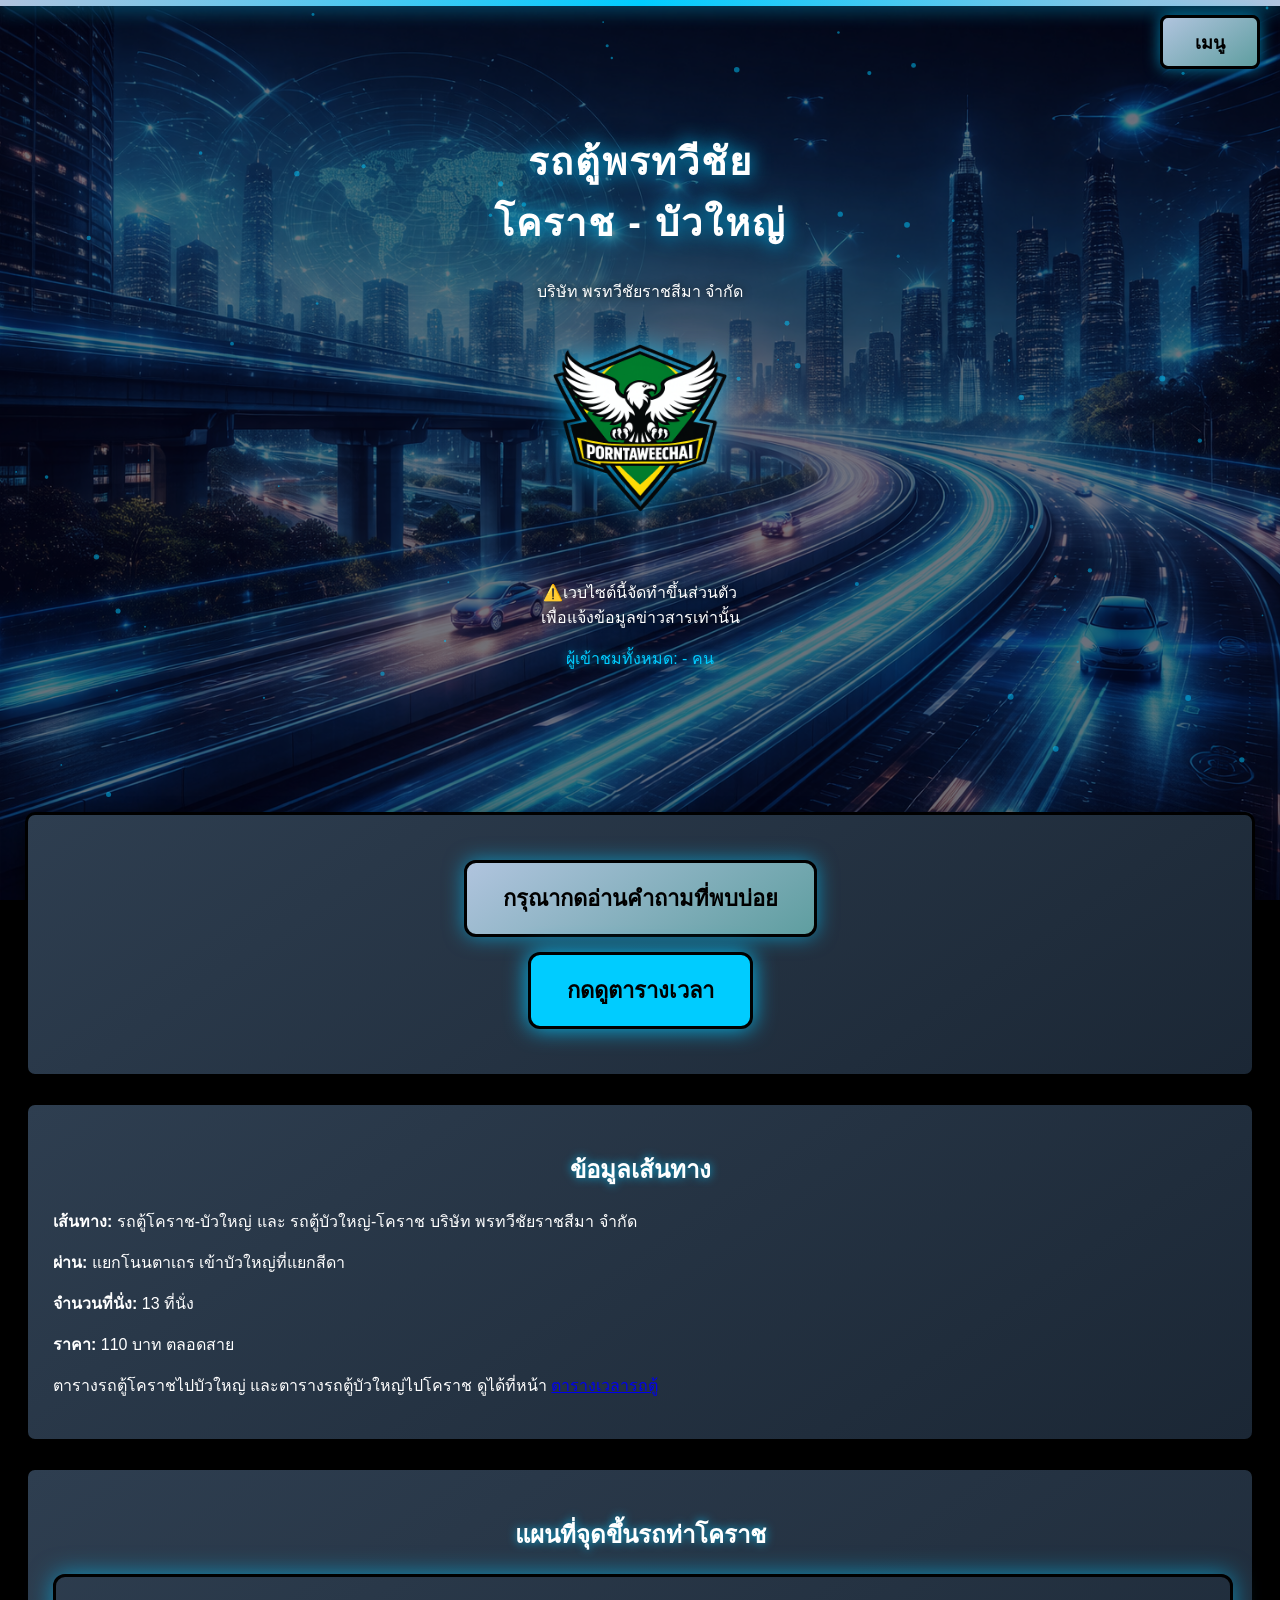
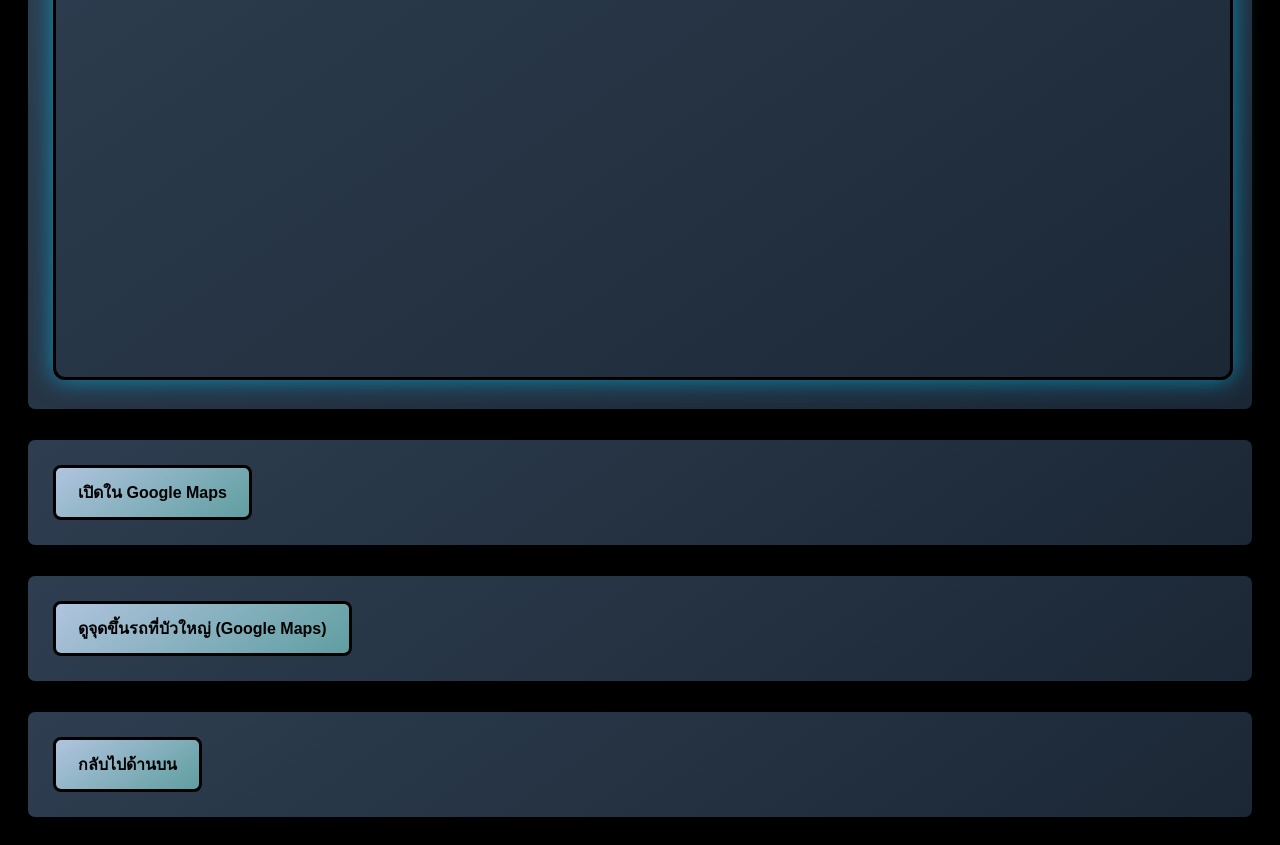
<file: index.html>
<!DOCTYPE html>
<html lang="th">
<head>
<meta charset="UTF-8">
<meta name="viewport" content="width=device-width, initial-scale=1.0">
<meta name="robots" content="index, follow, max-image-preview:large">
<meta name="googlebot" content="index, follow">
<meta name="description" content="ตารางรถตู้ โคราช-บัวใหญ่ บริษัท พรทวีชัยราชสีมา ราคา 110 บาท ตลอดสาย 13 ที่นั่ง จุดขึ้นรถท่าโคราชและบัวใหญ่ ผ่านแยกโนนตาเถร แยกสีดา">
<meta name="keywords" content="รถตู้โคราช บัวใหญ่, รถตู้บัวใหญ่ โคราช, ตารางรถตู้โคราช บัวใหญ่, พรทวีชัย, รถตู้พรทวีชัย, รถตู้นครราชสีมา บัวใหญ่, จุดขึ้นรถตู้โคราช, จุดขึ้นรถตู้บัวใหญ่">
<meta name="author" content="บริษัท พรทวีชัยราชสีมา จำกัด">
<meta name="geo.region" content="TH-30">
<meta name="geo.placename" content="นครราชสีมา">
<link rel="canonical" href="https://robberntd-bot.github.io/van-korat-buayai/">
<link rel="icon" href="favicon-48.png" type="image/png" sizes="48x48">
<link rel="icon" href="favicon.svg" type="image/svg+xml" sizes="48x48">
<link rel="apple-touch-icon" href="apple-touch-icon.png">
<link rel="manifest" href="site.webmanifest">
<meta property="og:type" content="website">
<meta property="og:locale" content="th_TH">
<meta property="og:site_name" content="รถตู้พรทวีชัย โคราช-บัวใหญ่">
<meta property="og:title" content="รถตู้ โคราช - บัวใหญ่ | ตารางเวลา ราคา 110 บาท">
<meta property="og:description" content="ตารางรถตู้พรทวีชัย โคราช-บัวใหญ่ ราคา 110 บาท ตลอดสาย 13 ที่นั่ง จุดขึ้นท่าโคราชและบัวใหญ่">
<meta property="og:url" content="https://robberntd-bot.github.io/van-korat-buayai/">
<meta property="og:image" content="https://robberntd-bot.github.io/van-korat-buayai/images/logo.png">
<meta name="twitter:card" content="summary">
<meta name="twitter:title" content="รถตู้ โคราช - บัวใหญ่ | พรทวีชัยราชสีมา">
<meta name="twitter:description" content="ตารางรถตู้ โคราช-บัวใหญ่ ราคา 110 บาท จุดขึ้นรถท่าโคราชและบัวใหญ่">
<meta name="twitter:image" content="https://robberntd-bot.github.io/van-korat-buayai/images/logo.png">
<title>รถตู้ โคราช - บัวใหญ่ | ตารางเวลา ราคา 110 บาท พรทวีชัย</title>
<link rel="stylesheet" href="css/style.css">
<style>
.big-btn {
  display: block;
  width: fit-content;
  margin: 15px auto;
  padding: 18px 36px;
  font-size: 22px;
  font-weight: bold;
  text-align: center;
  background: linear-gradient(145deg, #b0c4de, #5f9ea0);
  color: #000;
  border: 3px solid black;
  border-radius: 12px;
  text-decoration: none;
  box-shadow: 0 0 20px rgba(0,200,255,0.6);
  transition: 0.3s;
}
.big-btn:hover {
  transform: scale(1.05);
  box-shadow: 0 0 30px rgba(0,200,255,0.9);
}
@media (max-width: 768px) {
  .big-btn {
    font-size: 18px;
    padding: 16px 28px;
  }
}
/* ปุ่มดูตารางเวลา: สีฟ้าสว่าง ให้เด่นกว่าปุ่มอื่น */
.big-btn.btn-schedule {
  background: #00ccff;
  box-shadow: 0 0 22px rgba(0,200,255,0.9);
}
.big-btn.btn-schedule:hover {
  background: #4ddcff;
}
</style>
<script type="application/ld+json">
{
  "@context": "https://schema.org",
  "@type": "Service",
  "name": "รถตู้พรทวีชัย โคราช-บัวใหญ่",
  "serviceType": "รถตู้โดยสาร",
  "description": "รถตู้สาย โคราช-บัวใหญ่ บริษัท พรทวีชัยราชสีมา จำกัด ราคา 110 บาท ตลอดสาย 13 ที่นั่ง ผ่านแยกโนนตาเถร เข้าบัวใหญ่ที่แยกสีดา",
  "url": "https://robberntd-bot.github.io/van-korat-buayai/",
  "image": "https://robberntd-bot.github.io/van-korat-buayai/images/logo.png",
  "areaServed": ["นครราชสีมา", "บัวใหญ่"],
  "provider": {
    "@type": "Organization",
    "name": "บริษัท พรทวีชัยราชสีมา จำกัด",
    "logo": "https://robberntd-bot.github.io/van-korat-buayai/apple-touch-icon.png"
  },
  "offers": {
    "@type": "Offer",
    "price": "110",
    "priceCurrency": "THB",
    "description": "ค่าโดยสารตลอดสาย 110 บาท"
  }
}
</script>
</head>
<body>
<canvas id="particle-canvas"></canvas>
<div class="metal-bar"></div>
<div class="menu-toggle" onclick="toggleMenu()">เมนู</div>
<nav id="sideMenu" class="side-menu">
  <a href="index.html">หน้าแรก</a>
  <a href="schedule.html">ตารางเวลา</a>
  <a href="faq.html">คำถามที่พบบ่อย</a>
</nav>
<header class="hero">
  <div class="hero-inner">
    <h1>รถตู้พรทวีชัย<br>โคราช - บัวใหญ่</h1>
    <p>บริษัท พรทวีชัยราชสีมา จำกัด</p>
    <img src="images/logo.png" alt="โลโก้รถตู้พรทวีชัย โคราช บัวใหญ่" class="hero-logo">
    <p>⚠️เวบไซต์นี้จัดทำขึ้นส่วนตัว<br>เพื่อแจ้งข้อมูลข่าวสารเท่านั้น</p>
    <p class="visitor-count" style="margin-top: 15px; font-size: 16px; color: #00ccff; text-shadow: 0 0 10px rgba(0,200,255,0.8);">
      ผู้เข้าชมทั้งหมด: <span id="visitor-count">กำลังโหลด...</span> คน
    </p>
  </div>
</header>
<section class="card center" style="text-align: center; padding: 30px 20px;">
  <a href="faq.html" class="big-btn">กรุณากดอ่านคำถามที่พบบ่อย</a>
  <a href="schedule.html" class="big-btn btn-schedule">กดดูตารางเวลา</a>
</section>
<section class="card">
  <h2>ข้อมูลเส้นทาง</h2>
  <p><strong>เส้นทาง:</strong> รถตู้โคราช-บัวใหญ่ และ รถตู้บัวใหญ่-โคราช บริษัท พรทวีชัยราชสีมา จำกัด</p>
  <p><strong>ผ่าน:</strong> แยกโนนตาเถร เข้าบัวใหญ่ที่แยกสีดา</p>
  <p><strong>จำนวนที่นั่ง:</strong> 13 ที่นั่ง</p>
  <p><strong>ราคา:</strong> 110 บาท ตลอดสาย</p>
  <p>ตารางรถตู้โคราชไปบัวใหญ่ และตารางรถตู้บัวใหญ่ไปโคราช ดูได้ที่หน้า <a href="schedule.html">ตารางเวลารถตู้</a></p>
</section>
<section class="card">
  <h2>แผนที่จุดขึ้นรถท่าโคราช</h2>
  <iframe
    src="https://www.google.com/maps/embed?pb=!1m14!1m12!1m3!1d240.89159460400623!2d102.0926013674591!3d14.977959200000015!2m3!1f0!2f0!3f0!3m2!1i1024!2i768!4f13.1!5e0!3m2!1sth!2sth!4v1772269405250!5m2!1sth!2sth"
    class="map-frame"
    title="แผนที่จุดขึ้นรถตู้พรทวีชัยท่าโคราช"
    loading="lazy"
    referrerpolicy="no-referrer-when-downgrade">
  </iframe>
</section>
<section class="card center">
  <a href="https://maps.app.goo.gl/Swk2ESrtnR5efYGh8" target="_blank" rel="noopener" class="btn">เปิดใน Google Maps</a>
</section>
<section class="card center">
  <a href="buayai-map.html" class="btn">ดูจุดขึ้นรถที่บัวใหญ่ (Google Maps)</a>
</section>
<section class="card center">
  <a href="index.html" class="btn">กลับไปด้านบน</a>
</section>
<script src="js/script.js"></script>
<script src="js/particle.js"></script>
<script>
  (function() {
    const countEl = document.getElementById("visitor-count");
    if (!countEl) return;
    const key = "van-korat-buayai-visits";
    const controller = new AbortController();
    const timer = setTimeout(() => controller.abort(), 8000);
    fetch("https://countapi.mileshilliard.com/api/v1/hit/" + encodeURIComponent(key), {
      signal: controller.signal
    })
      .then(response => {
        if (!response.ok) throw new Error("counter " + response.status);
        return response.json();
      })
      .then(data => {
        const value = Number(data && data.value);
        countEl.textContent = Number.isFinite(value) ? value.toLocaleString("th-TH") : "-";
      })
      .catch(err => {
        console.log("Counter error:", err);
        countEl.textContent = "-";
      })
      .finally(() => clearTimeout(timer));
  })();
</script>
</body>
</html>
</file>
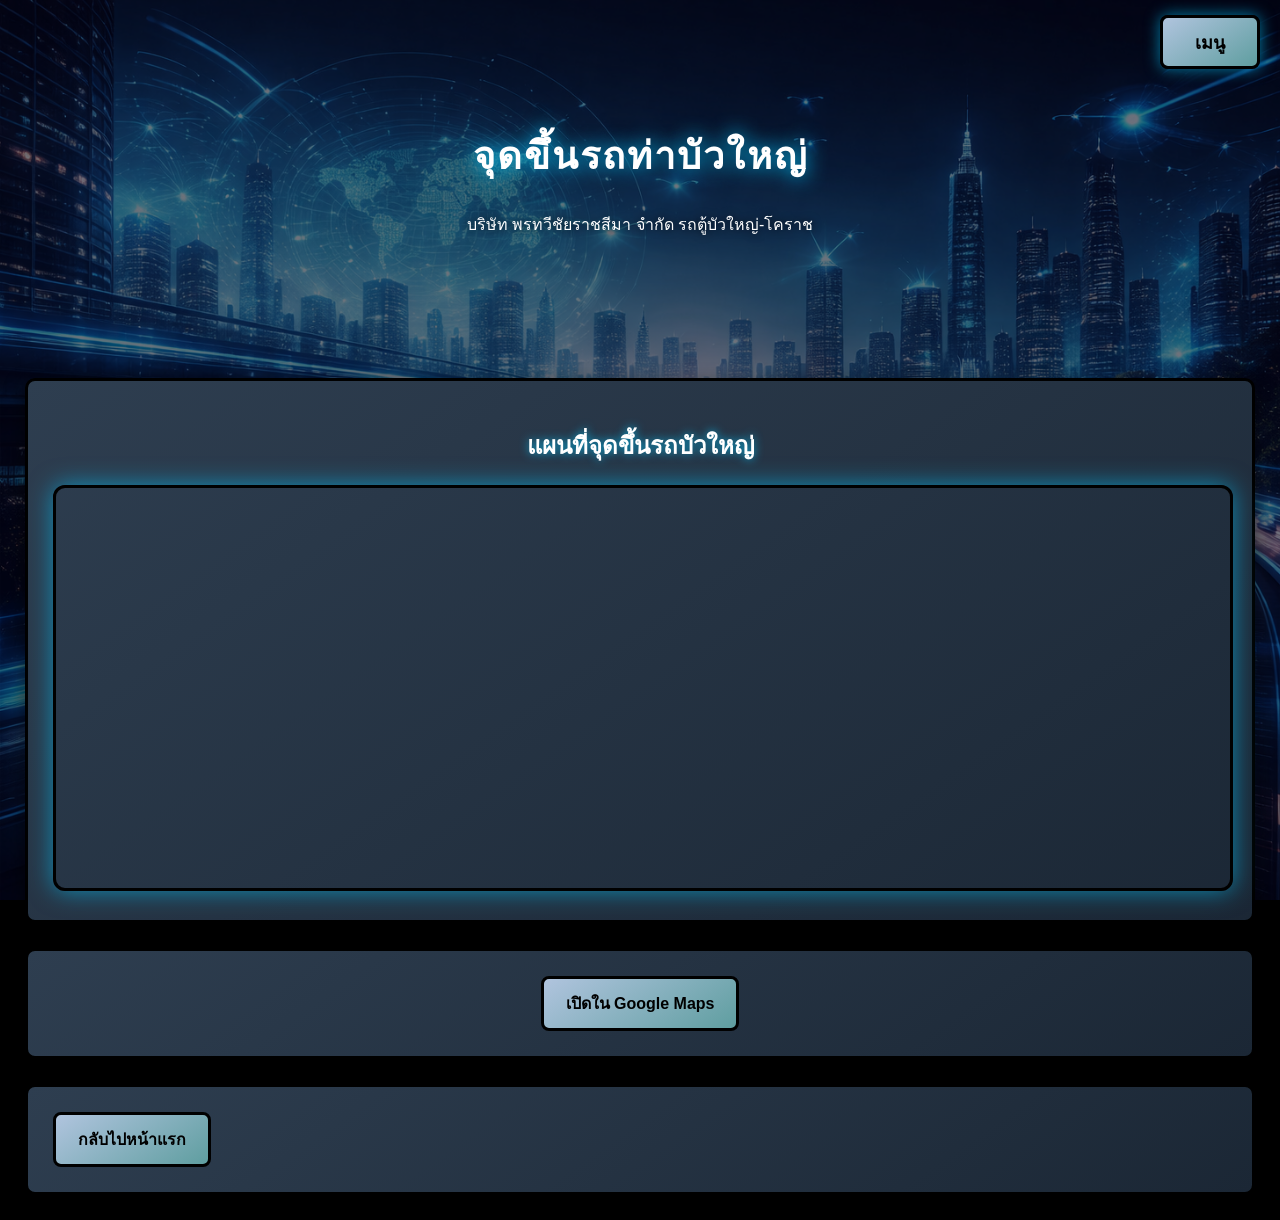
<file: buayai-map.html>
<!DOCTYPE html>
<html lang="th">
<head>
<meta charset="UTF-8">
<meta name="viewport" content="width=device-width, initial-scale=1.0">
<meta name="robots" content="index, follow">
<meta name="description" content="จุดขึ้นรถตู้พรทวีชัยท่าบัวใหญ่ เส้นทางรถตู้บัวใหญ่-โคราช บริษัท พรทวีชัยราชสีมา จำกัด">
<link rel="icon" href="favicon-48.png" type="image/png" sizes="48x48">
<link rel="icon" href="favicon.svg" type="image/svg+xml" sizes="48x48">
<link rel="apple-touch-icon" href="apple-touch-icon.png">
<link rel="manifest" href="site.webmanifest">
<link rel="canonical" href="https://robberntd-bot.github.io/van-korat-buayai/buayai-map.html">
<meta property="og:title" content="จุดขึ้นรถบัวใหญ่ | รถตู้ โคราช - บัวใหญ่">
<meta property="og:url" content="https://robberntd-bot.github.io/van-korat-buayai/buayai-map.html">
<meta property="og:image" content="https://robberntd-bot.github.io/van-korat-buayai/images/logo.png">
<title>จุดขึ้นรถบัวใหญ่ | รถตู้ โคราช - บัวใหญ่ พรทวีชัย</title>
<link rel="stylesheet" href="css/style.css">
</head>
<body>
<div class="menu-toggle" onclick="toggleMenu()">เมนู</div>
<nav id="sideMenu" class="side-menu">
  <a href="index.html">หน้าแรก</a>
  <a href="schedule.html">ตารางเวลา</a>
  <a href="faq.html">คำถามที่พบบ่อย</a>
</nav>
<header class="hero">
  <h1>จุดขึ้นรถท่าบัวใหญ่</h1>
  <p>บริษัท พรทวีชัยราชสีมา จำกัด รถตู้บัวใหญ่-โคราช</p>
</header>
<section class="card">
  <h2 style="text-align:center;">แผนที่จุดขึ้นรถบัวใหญ่</h2>
  <iframe
    src="https://www.google.com/maps/embed?pb=!1m18!1m12!1m3!1d240.18828841403067!2d102.42700490494418!3d15.590974869236414!2m3!1f0!2f0!3f0!3m2!1i1024!2i768!4f13.1!3m3!1m2!1s0x3118dd67f91653d9%3A0xd88fcc4bd28cbc81!2z4Lij4LmJ4Liy4LiZ4LiC4LmJ4Liy4Lin4Lih4Lix4LiZ4LmE4LiB4LmI4Lie4Li04LiH4LiE4LmM!5e0!3m2!1sth!2sth!4v1772270925410!5m2!1sth!2sth"
    class="map-frame"
    title="แผนที่จุดขึ้นรถตู้พรทวีชัยท่าบัวใหญ่"
    allowfullscreen=""
    loading="lazy"
    referrerpolicy="no-referrer-when-downgrade">
  </iframe>
</section>
<section class="card" style="text-align:center;">
  <a href="https://maps.app.goo.gl/RR8LhBePzrqdTzrq7" target="_blank" rel="noopener" class="btn">เปิดใน Google Maps</a>
</section>
<section class="card center">
  <a href="index.html" class="btn">กลับไปหน้าแรก</a>
</section>
<script src="js/script.js"></script>
</body>
</html>
</file>
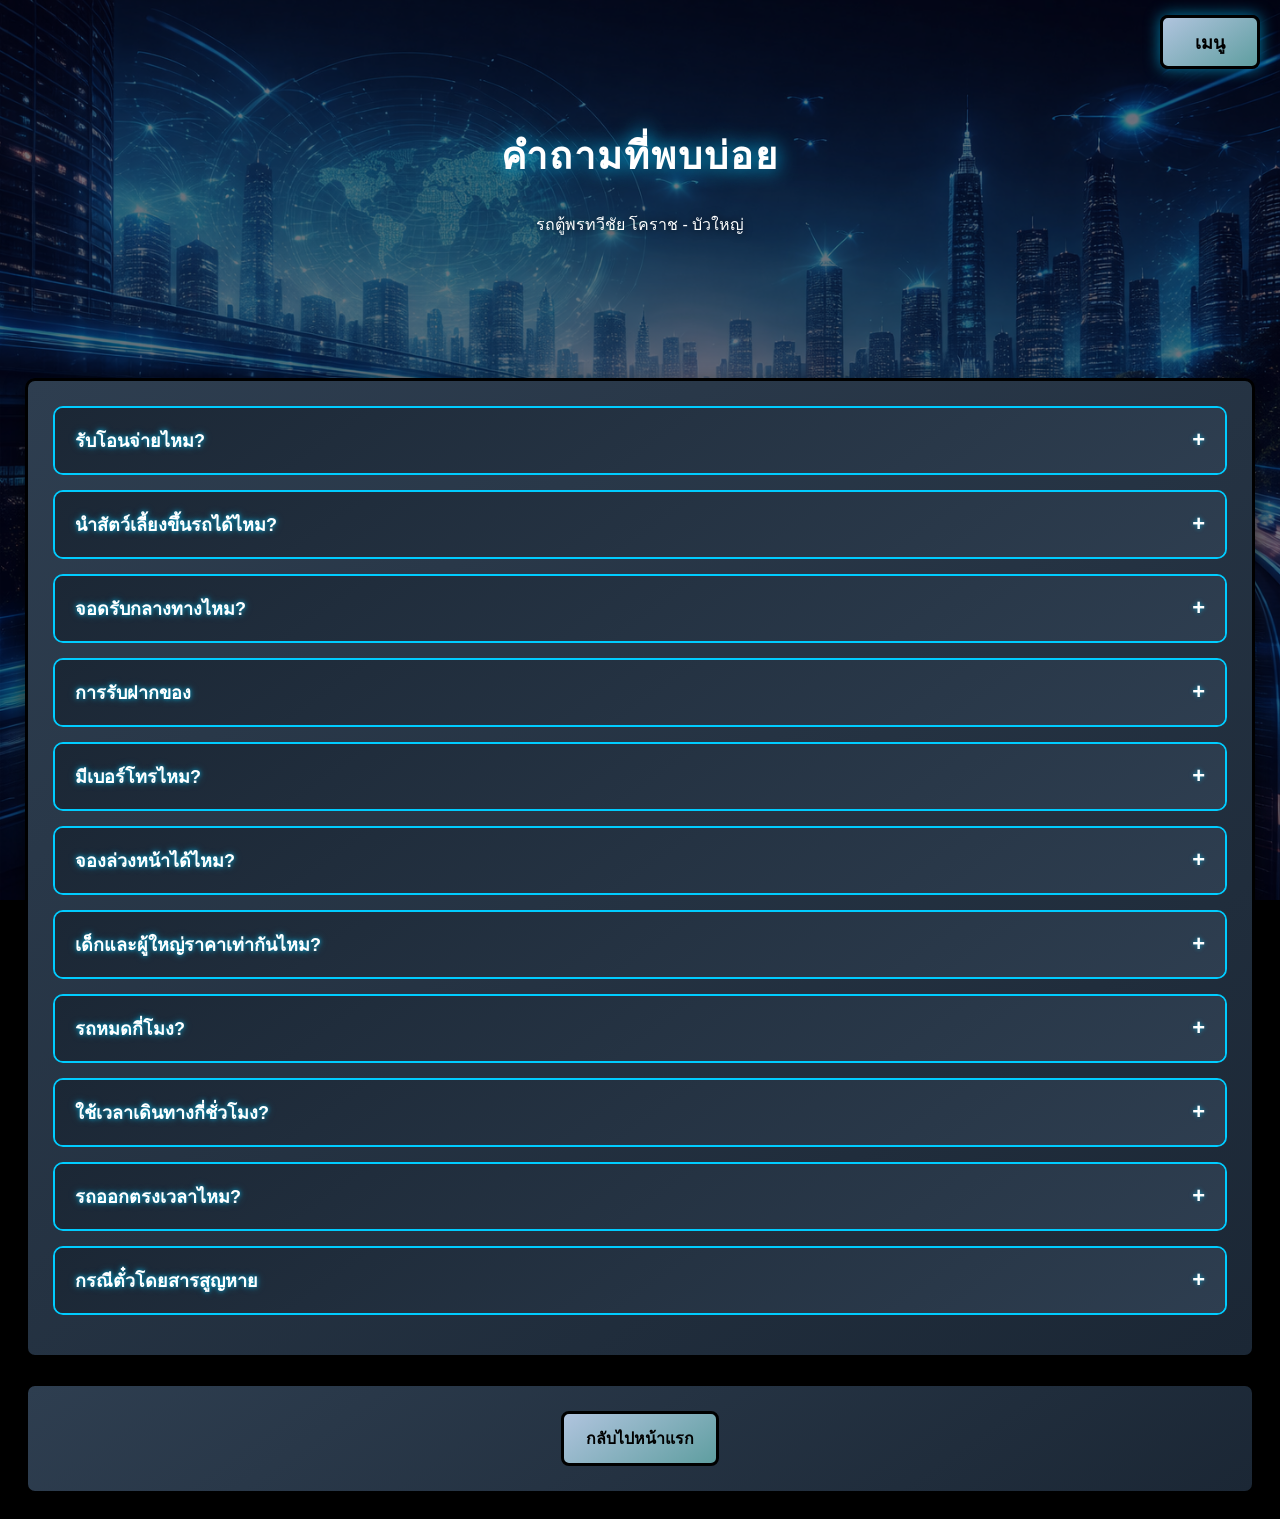
<file: faq.html>
<!DOCTYPE html>
<html lang="th">
<head>
<meta charset="UTF-8">
<meta name="viewport" content="width=device-width, initial-scale=1.0">
<meta name="robots" content="index, follow">
<meta name="description" content="คำถามที่พบบ่อย รถตู้พรทวีชัย โคราช-บัวใหญ่ จอดรับกลางทาง รับฝากของ จองล่วงหน้า เวลาเดินทาง ราคา">
<meta name="keywords" content="คำถามที่พบบ่อย รถตู้โคราช บัวใหญ่, FAQ รถตู้พรทวีชัย, จอดรับกลางทาง, รับฝากของ">
<link rel="icon" href="favicon-48.png" type="image/png" sizes="48x48">
<link rel="icon" href="favicon.svg" type="image/svg+xml" sizes="48x48">
<link rel="apple-touch-icon" href="apple-touch-icon.png">
<link rel="manifest" href="site.webmanifest">
<link rel="canonical" href="https://robberntd-bot.github.io/van-korat-buayai/faq.html">
<meta property="og:title" content="คำถามที่พบบ่อย | รถตู้ โคราช - บัวใหญ่ พรทวีชัย">
<meta property="og:description" content="คำถามที่พบบ่อยเกี่ยวกับรถตู้พรทวีชัย โคราช-บัวใหญ่">
<meta property="og:url" content="https://robberntd-bot.github.io/van-korat-buayai/faq.html">
<meta property="og:image" content="https://robberntd-bot.github.io/van-korat-buayai/images/logo.png">
<title>คำถามที่พบบ่อย | รถตู้ โคราช - บัวใหญ่ พรทวีชัยราชสีมา</title>
<link rel="stylesheet" href="css/style.css">
<style>
.faq-item {
  margin-bottom: 15px;
  border: 2px solid #00ccff;
  border-radius: 10px;
  overflow: hidden;
  background: rgba(0,0,0,0.4);
}
.faq-question {
  background: linear-gradient(145deg, #1b2735, #2e3e50);
  color: #ffffff;
  padding: 18px 20px;
  cursor: pointer;
  font-weight: bold;
  font-size: 18px;
  display: flex;
  justify-content: space-between;
  align-items: center;
  text-shadow: 0 0 4px rgba(0,204,255,0.7), 0 0 8px rgba(0,204,255,0.4);
  user-select: none;
}
.faq-question:hover {
  background: linear-gradient(145deg, #2e3e50, #1b2735);
  text-shadow: 0 0 6px rgba(0,204,255,0.9), 0 0 12px rgba(0,204,255,0.5);
}
.faq-answer {
  padding: 0 20px;
  max-height: 0;
  overflow: hidden;
  transition: max-height 0.4s ease, padding 0.4s ease;
  background: rgba(20,30,40,0.7);
  color: #fff;
  line-height: 1.7;
}
.faq-item.active .faq-answer {
  max-height: 600px;
  padding: 18px 20px;
}
.faq-icon {
  font-size: 22px;
  transition: transform 0.3s;
  color: #ffffff;
  text-shadow: 0 0 4px rgba(0,204,255,0.6);
}
.faq-item.active .faq-icon {
  transform: rotate(45deg);
}
.center {
  text-align: center;
}
</style>
</head>
<body>
<div class="menu-toggle" onclick="toggleMenu()">เมนู</div>
<nav id="sideMenu" class="side-menu">
  <a href="index.html">หน้าแรก</a>
  <a href="schedule.html">ตารางเวลา</a>
  <a href="faq.html">คำถามที่พบบ่อย</a>
</nav>
<header class="hero">
  <h1>คำถามที่พบบ่อย</h1>
  <p>รถตู้พรทวีชัย โคราช - บัวใหญ่</p>
</header>

<section class="card">
  <div class="faq-item">
    <div class="faq-question" onclick="toggleFaq(this)">
      รับโอนจ่ายไหม? <span class="faq-icon">+</span>
    </div>
    <div class="faq-answer">
      <p>ณ จุดจำหน่ายตั๋วจะรับชำระเป็นเงินสด ขออภัยในความไม่สะดวก</p>
    </div>
  </div>

  <div class="faq-item">
    <div class="faq-question" onclick="toggleFaq(this)">
      นำสัตว์เลี้ยงขึ้นรถได้ไหม? <span class="faq-icon">+</span>
    </div>
    <div class="faq-answer">
      <p>ไม่สามารถนำสัตว์เลี้ยงขึ้นรถได้</p>
    </div>
  </div>

  <div class="faq-item">
    <div class="faq-question" onclick="toggleFaq(this)">
      จอดรับกลางทางไหม? <span class="faq-icon">+</span>
    </div>
    <div class="faq-answer">
      <p>รับเฉพาะจุด สีดา / โนนตาเถร / โนนสูง</p>
    </div>
  </div>

  <div class="faq-item">
    <div class="faq-question" onclick="toggleFaq(this)">
      การรับฝากของ <span class="faq-icon">+</span>
    </div>
    <div class="faq-answer">
      <p>การรับฝากของคิดเป็นน้ำหนักแต่ละชิ้น ค่าส่งขั้นต่ำเริ่มต้นที่ 80 บาทและขยับขึ้นเรื่อย ๆ ตามน้ำหนัก</p>
      <p>บริษัทจะไม่รับส่งของที่ส่งกลิ่นแรง หรือของที่มีความเปียกแฉะ</p>
      <p>ขนาดพัสดุที่รับคือต้องมีด้านนึงที่กว้างไม่เกิน 13 นิ้ว</p>
      <p>การรับส่งของต้องเข้าไปส่งที่จุดจำหน่ายตั๋ว</p>
      <p><strong>สิ่งสำคัญต้องมีชื่อและนามสกุลของผู้รับ ถ้าไม่มีชื่อและนามสกุลผู้รับจะไม่สามารถรับส่งของได้</strong></p>
    </div>
  </div>

  <div class="faq-item">
    <div class="faq-question" onclick="toggleFaq(this)">
      มีเบอร์โทรไหม? <span class="faq-icon">+</span>
    </div>
    <div class="faq-answer">
      <p>ไม่มีเบอร์โทร สามารถติดต่อได้ช่องทาง Facebook โดยพิมพ์ค้นหาว่า <strong>รถตู้โคราชบัวใหญ่พรทวีชัย</strong></p>
    </div>
  </div>

  <div class="faq-item">
    <div class="faq-question" onclick="toggleFaq(this)">
      จองล่วงหน้าได้ไหม? <span class="faq-icon">+</span>
    </div>
    <div class="faq-answer">
      <p>ไม่สามารถจองล่วงหน้าได้ เนื่องจากรอบรถอาจมีการเปลี่ยนแปลงทุก 10 นาที</p>
    </div>
  </div>

  <div class="faq-item">
    <div class="faq-question" onclick="toggleFaq(this)">
      เด็กและผู้ใหญ่ราคาเท่ากันไหม? <span class="faq-icon">+</span>
    </div>
    <div class="faq-answer">
      <p>ราคาเท่ากัน คิดเป็นที่นั่งละ 110 บาทตลอดสาย</p>
    </div>
  </div>

  <div class="faq-item">
    <div class="faq-question" onclick="toggleFaq(this)">
      รถหมดกี่โมง? <span class="faq-icon">+</span>
    </div>
    <div class="faq-answer">
      <p>เส้นทางจากโคราชไปบัวใหญ่ เริ่ม 8 โมงเช้าและจะหมดที่ 17:00 น.</p>
      <p>เส้นทางจากบัวใหญ่มาโคราชจะเริ่มที่ 6 โมงเช้าและหมด 15:00 น.</p>
    </div>
  </div>

  <div class="faq-item">
    <div class="faq-question" onclick="toggleFaq(this)">
      ใช้เวลาเดินทางกี่ชั่วโมง? <span class="faq-icon">+</span>
    </div>
    <div class="faq-answer">
      <p>โดยปกติจะใช้เวลา 1 ชั่วโมง 30 นาทีถึง 2 ชั่วโมง แล้วแต่การจราจร</p>
    </div>
  </div>

  <div class="faq-item">
    <div class="faq-question" onclick="toggleFaq(this)">
      รถออกตรงเวลาไหม? <span class="faq-icon">+</span>
    </div>
    <div class="faq-answer">
      <p>รถจะออกไม่ตรงเวลา อาจช้ากว่าหรือเร็วกว่าที่แจ้งไว้</p>
      <p>ขอให้ผู้โดยสารเตรียมตัวรออย่างน้อยครึ่งชั่วโมงก่อนถึงเวลารถออก</p>
    </div>
  </div>

  <div class="faq-item">
    <div class="faq-question" onclick="toggleFaq(this)">
      กรณีตั๋วโดยสารสูญหาย <span class="faq-icon">+</span>
    </div>
    <div class="faq-answer">
      <p>ในกรณีที่ตั๋วสูญหายจำเป็นต้องซื้อใหม่</p>
      <p>กรุณาเก็บรักษาตั๋วโดยสารของท่าน สำหรับการตรวจเช็คระหว่างทาง</p>
    </div>
  </div>
</section>

<section class="card center">
  <a href="index.html" class="btn">กลับไปหน้าแรก</a>
</section>

<script src="js/script.js"></script>
<script>
function toggleFaq(element) {
  const item = element.parentElement;
  item.classList.toggle('active');
}
</script>
</body>
</html>
</file>
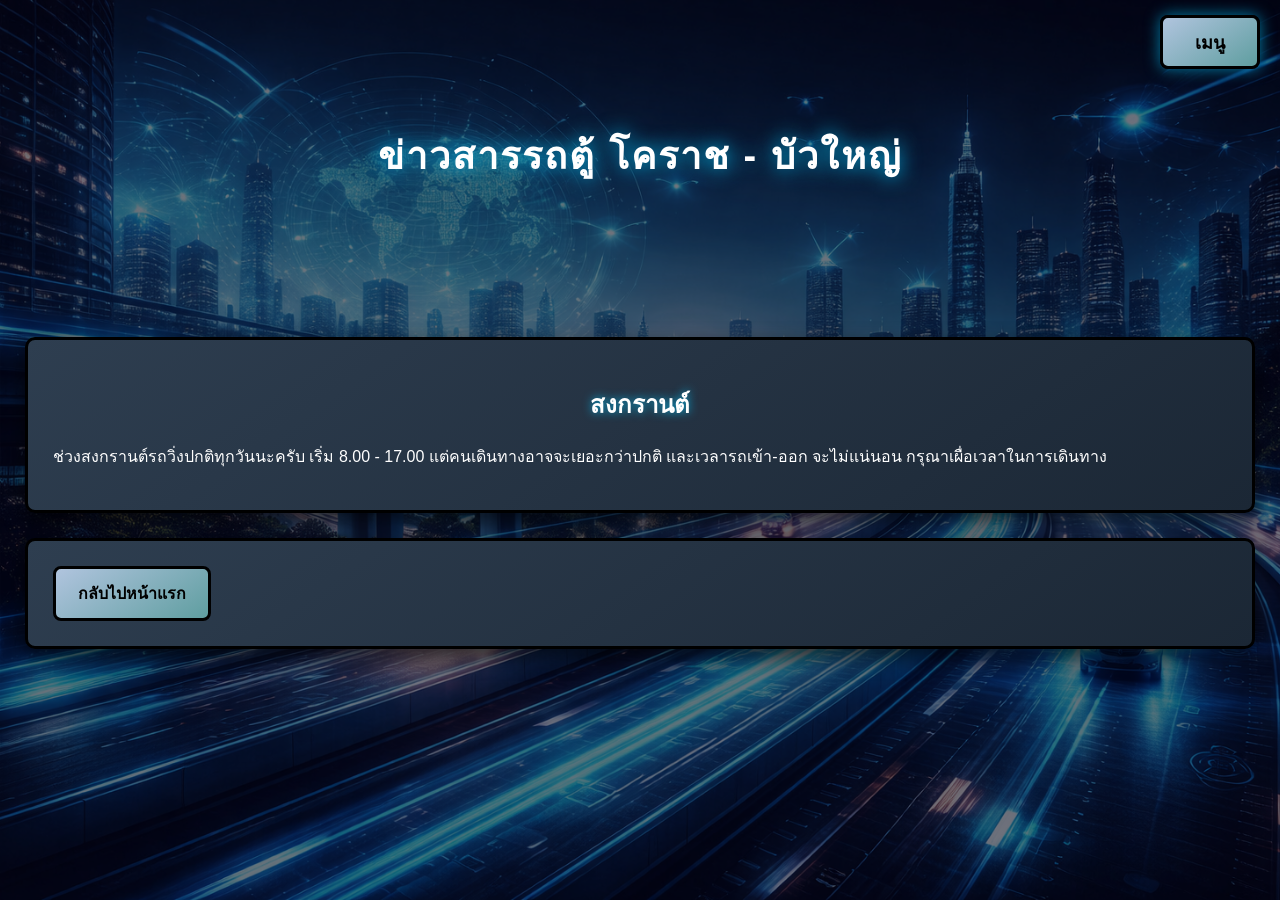
<file: news.html>
<!DOCTYPE html>
<html lang="th">
<head>
<meta charset="UTF-8">
<meta name="viewport" content="width=device-width, initial-scale=1.0">
<meta name="robots" content="index, follow">
<meta name="description" content="ข่าวสารรถตู้พรทวีชัย โคราช-บัวใหญ่ แจ้งเวลาวิ่งรถและข้อควรระวังก่อนเดินทาง">
<link rel="icon" href="favicon-48.png" type="image/png" sizes="48x48">
<link rel="icon" href="favicon.svg" type="image/svg+xml" sizes="48x48">
<link rel="apple-touch-icon" href="apple-touch-icon.png">
<link rel="manifest" href="site.webmanifest">
<link rel="canonical" href="https://robberntd-bot.github.io/van-korat-buayai/news.html">
<meta property="og:title" content="ข่าวสารรถตู้ โคราช - บัวใหญ่">
<meta property="og:url" content="https://robberntd-bot.github.io/van-korat-buayai/news.html">
<meta property="og:image" content="https://robberntd-bot.github.io/van-korat-buayai/images/logo.png">
<title>ข่าวสารรถตู้ โคราช - บัวใหญ่ | พรทวีชัยราชสีมา</title>
<link rel="stylesheet" href="css/style.css">
</head>
<body>
<div class="menu-toggle" onclick="toggleMenu()">เมนู</div>
<nav id="sideMenu" class="side-menu">
  <a href="index.html">หน้าแรก</a>
  <a href="schedule.html">ตารางเวลา</a>
  <a href="faq.html">คำถามที่พบบ่อย</a>
</nav>
<header class="hero">
  <h1>ข่าวสารรถตู้ โคราช - บัวใหญ่</h1>
</header>
<section id="newsContainer">
  <article class="card">
    <h2>สงกรานต์</h2>
    <p>ช่วงสงกรานต์รถวิ่งปกติทุกวันนะครับ เริ่ม 8.00 - 17.00 แต่คนเดินทางอาจจะเยอะกว่าปกติ และเวลารถเข้า-ออก จะไม่แน่นอน กรุณาเผื่อเวลาในการเดินทาง</p>
  </article>
</section>
<section class="card center">
  <a href="index.html" class="btn">กลับไปหน้าแรก</a>
</section>
<script src="js/script.js"></script>
<script src="js/news.js"></script>
</body>
</html>
</file>
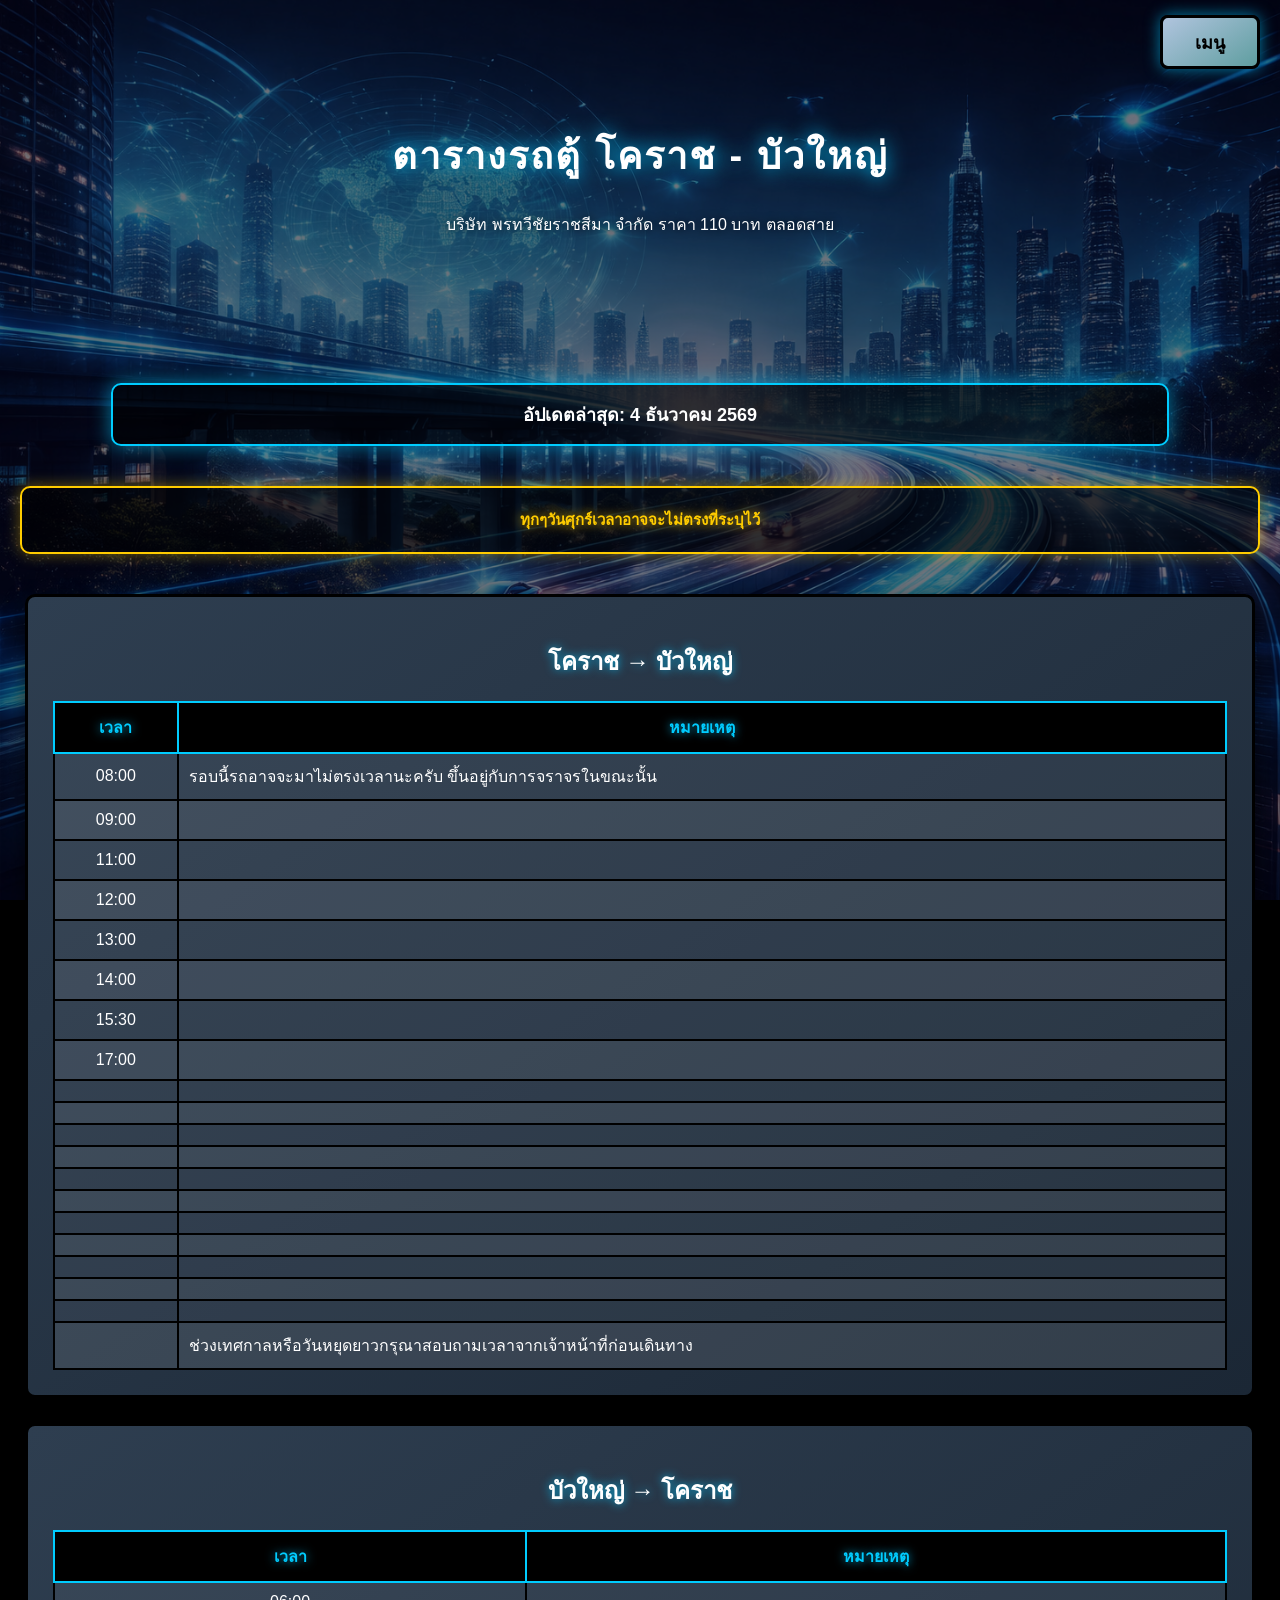
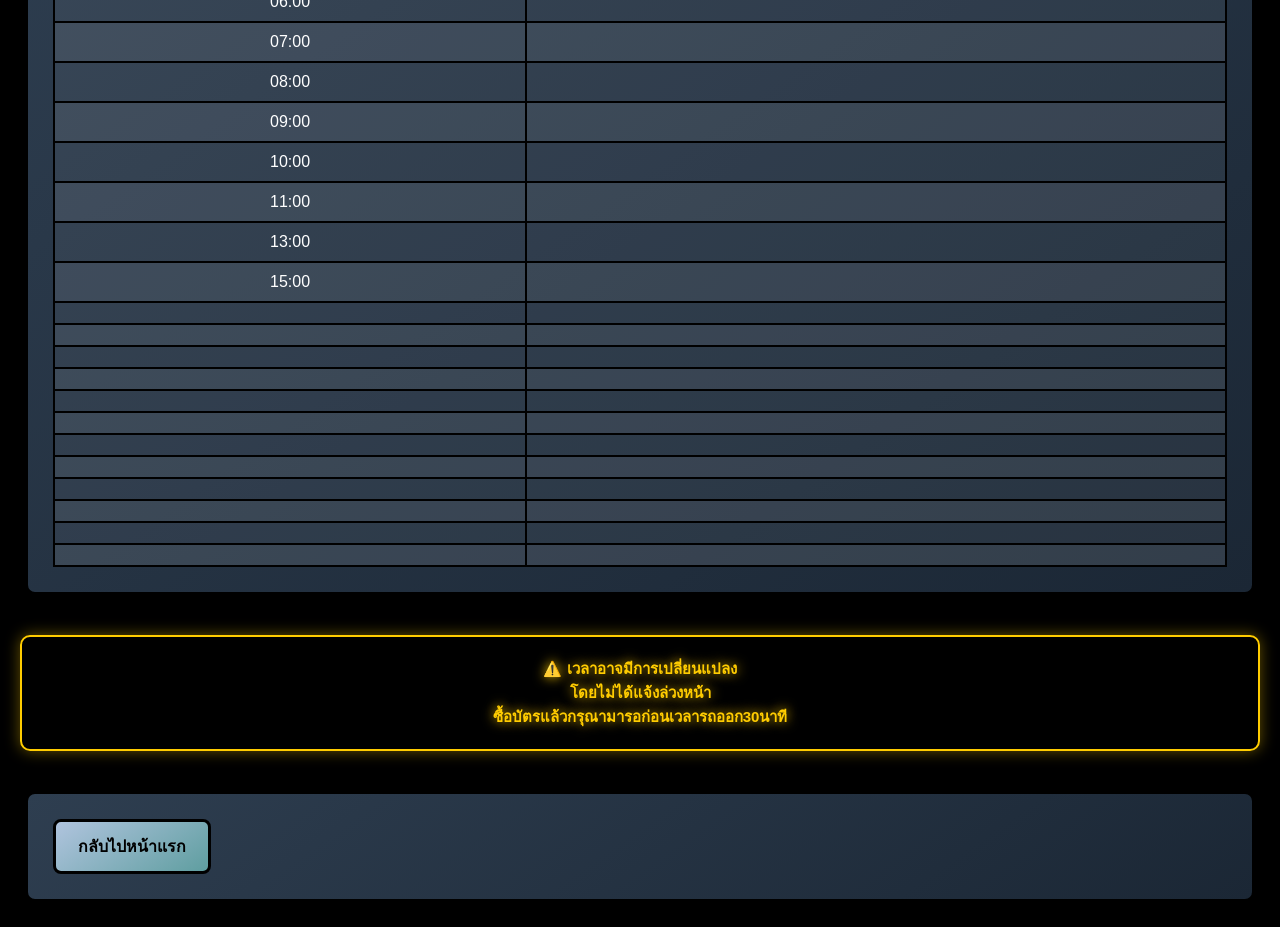
<file: schedule.html>
<!DOCTYPE html>
<html lang="th">
<head>
<meta charset="UTF-8">
<meta name="viewport" content="width=device-width, initial-scale=1.0">
<meta name="robots" content="index, follow">
<meta name="description" content="ตารางรถตู้พรทวีชัย โคราช-บัวใหญ่ และ บัวใหญ่-โคราช ราคา 110 บาท ชื่อบัตรแล้วมารอก่อนเวลา 30 นาที">
<meta name="keywords" content="ตารางรถตู้โคราช บัวใหญ่, ตารางรถตู้บัวใหญ่ โคราช, รถตู้พรทวีชัย">
<link rel="icon" href="favicon-48.png" type="image/png" sizes="48x48">
<link rel="icon" href="favicon.svg" type="image/svg+xml" sizes="48x48">
<link rel="apple-touch-icon" href="apple-touch-icon.png">
<link rel="manifest" href="site.webmanifest">
<link rel="canonical" href="https://robberntd-bot.github.io/van-korat-buayai/schedule.html">
<meta property="og:title" content="ตารางรถตู้ โคราช - บัวใหญ่ | พรทวีชัย">
<meta property="og:description" content="ตารางเวลารถตู้พรทวีชัย โคราชไปบัวใหญ่ และ บัวใหญ่ไปโคราช">
<meta property="og:url" content="https://robberntd-bot.github.io/van-korat-buayai/schedule.html">
<meta property="og:image" content="https://robberntd-bot.github.io/van-korat-buayai/images/logo.png">
<title>ตารางรถตู้ โคราช - บัวใหญ่ | พรทวีชัยราชสีมา</title>
<link rel="stylesheet" href="css/style.css">
</head>
<body>
<div class="menu-toggle" onclick="toggleMenu()">เมนู</div>
<nav id="sideMenu" class="side-menu">
  <a href="index.html">หน้าแรก</a>
  <a href="schedule.html">ตารางเวลา</a>
  <a href="faq.html">คำถามที่พบบ่อย</a>
</nav>
<header class="hero">
  <h1>ตารางรถตู้ โคราช - บัวใหญ่</h1>
  <p>บริษัท พรทวีชัยราชสีมา จำกัด ราคา 110 บาท ตลอดสาย</p>
</header>
<p class="update-time">อัปเดตล่าสุด: <span id="lastUpdate"></span></p>
<p class="notice">ทุกๆวันศุกร์เวลาอาจจะไม่ตรงที่ระบุไว้</p>
<section class="card">
  <h2>โคราช → บัวใหญ่</h2>
  <table id="table-korat">
    <tr><th>เวลา</th><th>หมายเหตุ</th></tr>
  </table>
</section>
<section class="card">
  <h2>บัวใหญ่ → โคราช</h2>
  <table id="table-buayai">
    <tr><th>เวลา</th><th>หมายเหตุ</th></tr>
  </table>
</section>
<p class="notice">⚠️ เวลาอาจมีการเปลี่ยนแปลง<br>โดยไม่ได้แจ้งล่วงหน้า<br>ซื้อบัตรแล้วกรุณามารอก่อนเวลารถออก30นาที</p>
<section class="card center">
  <a href="index.html" class="btn">กลับไปหน้าแรก</a>
</section>
<script src="js/script.js"></script>
<script src="js/schedule.js"></script>
</body>
</html>
</file>
<file: css/style.css>
/* ===================================================
   VAN KORAT - BUAYAI
   Clean Stable Version (No Overlap)
=================================================== */

/* ================= BODY ================= */
body {
  margin: 0;
  font-family: 'Orbitron', sans-serif;
  background: url("../images/01.jpg") no-repeat center center fixed;
  background-size: cover;
  background-color: #000;
  color: #ffffff;
  overflow-x: hidden;
}

/* เลเยอร์มืดจาง ๆ ทับพื้นหลัง */
body::before {
  content: "";
  position: fixed;
  inset: 0;
  background: rgba(0, 0, 20, 0.55);
  pointer-events: none;
  z-index: -2;
}

/* ================= เส้นโลหะบนสุด ================= */
.metal-bar {
  height: 6px;
  background: linear-gradient(90deg, #b0c4de, #00ccff, #b0c4de);
  box-shadow: 0 0 20px rgba(0,200,255,0.9);
}

/* ================= HERO ================= */
.hero {
  position: relative;
  padding: 100px 20px;
  text-align: center;
  background: transparent;
}

.hero h1 {
  font-size: 38px;
  letter-spacing: 2px;
  text-shadow: 0 0 20px rgba(0,200,255,1);
}

.hero p {
  text-shadow: 0 0 8px rgba(0,0,0,0.8);
}

/* ================= CARD ================= */
.card {
  background: linear-gradient(145deg, #2e3e50, #1b2735);
  border: 3px solid black;
  border-radius: 10px;
  padding: 25px;
  margin: 25px;
  box-shadow: 0 8px 20px rgba(0,0,0,0.6);
  transition: 0.3s;
}

.card:hover {
  transform: translateY(-5px);
  box-shadow: 0 0 20px rgba(0,150,255,0.5);
}

.card h2 {
  text-align: center;
  text-shadow: 0 0 10px rgba(0,200,255,0.8);
}


/* ================= MENU BUTTON ================= */
.menu-toggle {
  position: fixed;
  top: 15px;
  right: 20px;
  font-size: 18px;
  font-weight: bold;
  cursor: pointer;
  z-index: 1000;

  /* ทำให้ดูเป็นปุ่ม - ขยายขนาดกรอบให้พอดีกับตัวอักษร */
  min-width: 70px;
  height: 48px;
  padding: 0 12px;
  display: flex;
  align-items: center;
  justify-content: center;

  background: linear-gradient(145deg, #b0c4de, #5f9ea0);
  border: 3px solid black;
  border-radius: 8px;
  color: #000;

  box-shadow: 0 0 15px rgba(0,200,255,0.6);
  transition: 0.3s;
}

.side-menu {
  position: fixed;
  top: 0;
  right: -260px;
  width: 250px;
  height: 100%;
  background: linear-gradient(180deg, #0f2027, #203a43);
  border-left: 3px solid black;
  padding-top: 80px;
  transition: right 0.3s ease;
  z-index: 999;
}

.side-menu.active {
  right: 0;
}

.side-menu a {
  display: block;
  padding: 15px;
  color: #ffffff;
  text-decoration: none;
  border-bottom: 1px solid rgba(255,255,255,0.1);
}

.side-menu a:hover {
  background: rgba(0,150,255,0.3);
}

/* ================= BUTTON ================= */
.btn {
  display: inline-block;
  padding: 12px 22px;
  background: linear-gradient(145deg, #b0c4de, #5f9ea0);
  color: #000;
  border: 3px solid black;
  border-radius: 8px;
  text-decoration: none;
  font-weight: bold;
  transition: 0.3s;
}

.btn:hover {
  box-shadow: 0 0 15px rgba(0,150,255,0.7);
  transform: scale(1.05);
}

/* ================= TABLE ================= */
table {
  width: 100%;
  border-collapse: collapse;
  margin-top: 15px;
}

table th {
  background: #000;
  color: #00ccff;
  border: 2px solid #00ccff;
  padding: 12px;
  text-shadow: 0 0 10px rgba(0,200,255,0.8);
}

table td {
  background: rgba(255,255,255,0.1);
  border: 2px solid black;
  padding: 10px;
}

tr:nth-child(even) td {
  background: rgba(255,255,255,0.05);
}

/* จัดคอลัมน์เวลาให้อยู่กลาง */
#table-korat td:first-child,
#table-buayai td:first-child {
  text-align: center;
}

/* ================= NOTICE ================= */
.notice {
  text-align: center;
  font-size: 15px;       /* ทำให้ใหญ่ */
  font-weight: bold;
  margin: 40px 20px;
  padding: 20px;
  color: #ffcc00;
  background: rgba(0, 0, 0, 0.6);
  border: 2px solid #ffcc00;
  border-radius: 10px;
  text-shadow: 0 0 12px rgba(255,204,0,0.9);
  box-shadow: 0 0 15px rgba(255,204,0,0.4);
}

.update-time {
  text-align: center;
  font-size: 18px;
  font-weight: bold;
  margin: 30px auto;
  padding: 15px;
  width: 80%;
  background: rgba(0,0,0,0.6);
  border: 2px solid #00ccff;
  border-radius: 10px;
  box-shadow: 0 0 20px rgba(0,200,255,0.6);
}

/* ================= MAP ================= */
.map-frame {
  width: 100%;
  height: 400px;
  border: 3px solid black;
  border-radius: 12px;
  box-shadow: 0 0 25px rgba(0,200,255,0.6);
}

/* ================= PARTICLE CANVAS ================= */
#particle-canvas {
  position: fixed;
  top: 0;
  left: 0;
  width: 100%;
  height: 100%;
  z-index: -1;
}

/* ================= HERO LOGO ================= */
.hero-logo {
  width: 220px;
  max-width: 100%;
  height: auto;
  margin-bottom: 20px;
  filter: drop-shadow(0 0 15px rgba(0,200,255,0.8));
}

.menu-toggle:hover {
  transform: scale(1.1);
  box-shadow: 0 0 25px rgba(0,200,255,1);
}
.menu-toggle:active {
  transform: scale(0.95);
}

/* ================= RESPONSIVE ================= */
@media (max-width: 768px) {
  .hero h1 { font-size: 24px; }
  .card { margin: 15px; padding: 18px; }
  .menu-toggle {
    min-width: 64px;
    height: 46px;
    font-size: 16px;
    padding: 0 10px;
  }
}
</file>
